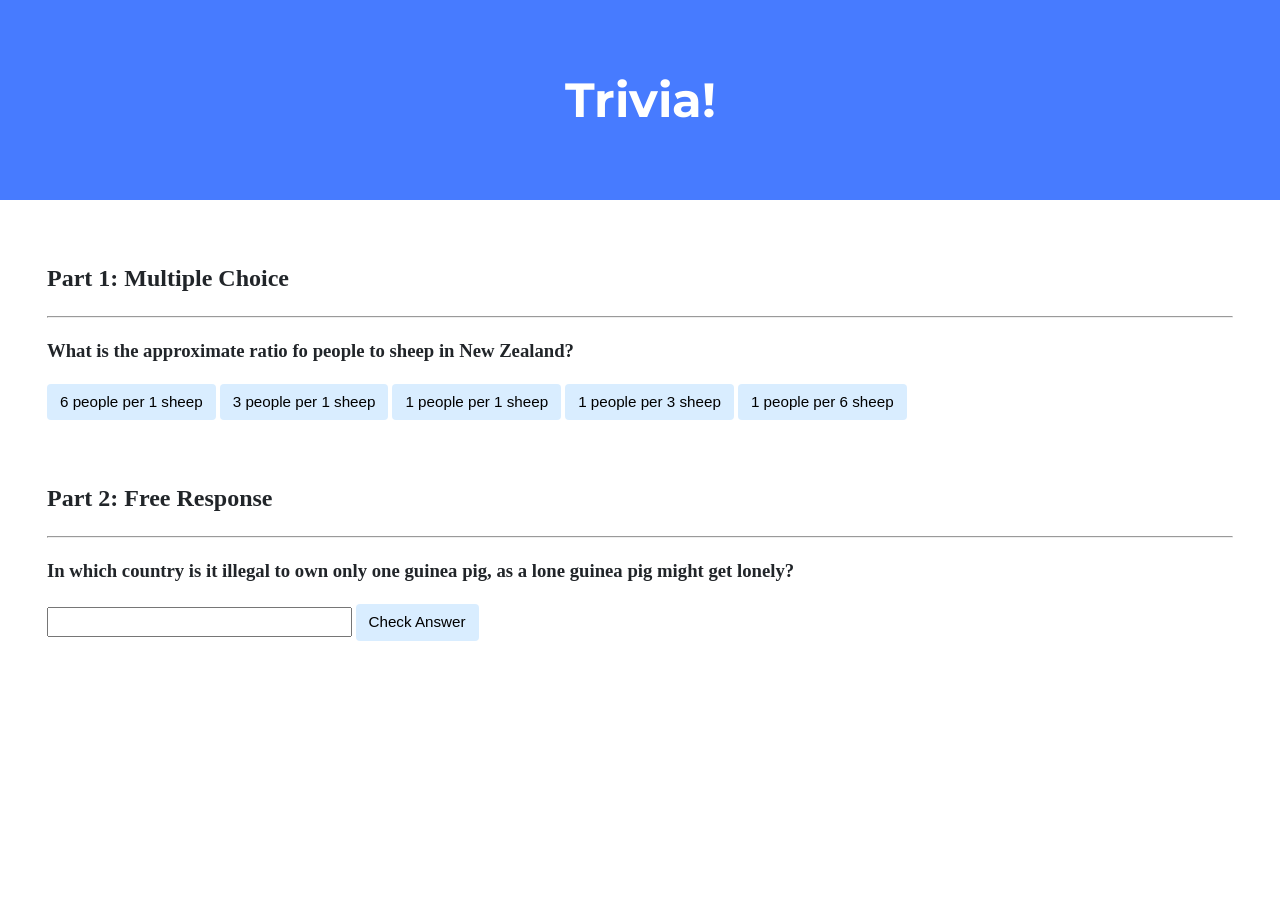
<file: lab8/index.html>
<!DOCTYPE html>

<html lang="en">
    <head>
        <link href="https://fonts.googleapis.com/css2?family=Montserrat:wght@500&display=swap" rel="stylesheet">
        <link href="styles.css" rel="stylesheet">
        <title>Trivia!</title>

        <script>
            
            // TODO: Add code to check answers to questions
            
            // Load document object model for part 1
            document.addEventListener("DOMContentLoaded", function() {
                
                // Incorrect answer
                let wrong = document.querySelectorAll(".P1Incorrect");
                [].forEach.call(wrong, function(item) {
                    item.addEventListener("click", function() {
                        
                        // Let the text field turn "red"
                        item.style.backgroundColor = "red";

                        // Prompting text "Incorrect" beneath the question
                        document.getElementById("P1Answer").innerHTML = "Incorrect";
                    });
                });
                
                
                // Method 2: For loop iteration
                /*let wrong = document.querySelectorAll(".P1Incorrect");
                    for (let i = 0; i < wrong.length; i++) {
                    wrong[i].addEventListener("click", function() {
                        
                        // Let the text field turn "red"
                        wrong[i].style.backgroundColor = "red";*/
                
                
                // Correct answer
                let right = document.querySelector(".P1Correct");
                right.addEventListener("click", function() {
                    
                    // Let the text field turn "green"
                    right.style.backgroundColor = "green";
                    
                    // Prompting text "Correct!" beneath the question
                    document.getElementById("P1Answer").innerHTML = "Correct!";
                });
            });
            
            
            
            // Load document object model for part 2
            document.addEventListener("DOMContentLoaded", function() {
                
                let check = document.getElementById("P2Check");
                let text = document.getElementById("P2ResponseText");
                
                check.addEventListener("click", function() {
                    
                    // Incorrect answer
                    if (text.value !== "Switzerland")
                    {
                        // Let the text field turn "red"
                        text.style.backgroundColor = "red";
                        
                        // Prompting text "Correct!" beneath the question
                        document.getElementById("P2Answer").innerHTML = "Incorrect";
                    }
                    
                    
                    // Incorrect answer
                    else
                    {
                        // Let the text field turn "green"
                        text.style.backgroundColor = "green";
                        
                        // Prompting text "Correct!" beneath the question
                        document.getElementById("P2Answer").innerHTML = "Correct!";
                    }
                });
            });
            
            
        </script>

    </head>
    <body>

        <div class="jumbotron">
            <h1>Trivia!</h1>
        </div>

        <div class="container">

            <div class="section">
                <h2>Part 1: Multiple Choice </h2>
                <hr>

                <!-- TODO: Add multiple choice question here -->
                <h3>What is the approximate ratio fo people to sheep in New Zealand?</h3>
                <button class="P1Incorrect">6 people per 1 sheep</button>
                <button class="P1Incorrect">3 people per 1 sheep</button>
                <button class="P1Incorrect">1 people per 1 sheep</button>
                <button class="P1Incorrect">1 people per 3 sheep</button>
                <button class="P1Correct">1 people per 6 sheep</button>
                <p id="P1Answer"></p>
            </div>

            <div class="section">
                <h2>Part 2: Free Response</h2>
                <hr>

                <!-- TODO: Add free response question here -->
                <h3>In which country is it illegal to own only one guinea pig, as a lone guinea pig might get lonely?</h3>
                <input id="P2ResponseText" type="text">
                <button id="P2Check">Check Answer</button>
                <p id="P2Answer"></p>

            </div>

        </div>
    </body>
</html>
</file>
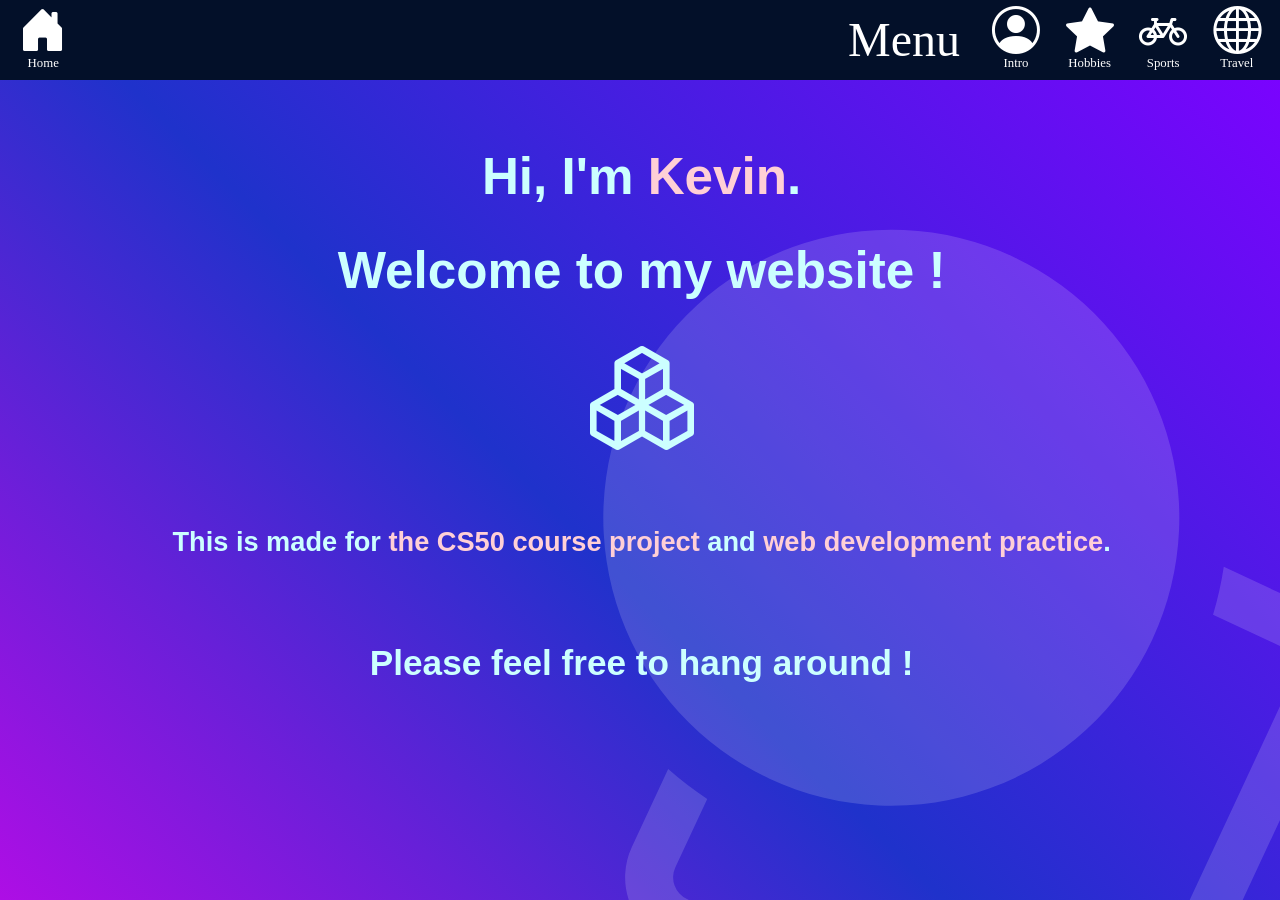
<file: pset8/homepage/index.html>
<!DOCTYPE html>

<html lang="en">
    <head>

        <meta name="viewport" content="width=device-width, initial-scale=1.0", shrink-to-fit=no>

        <link rel="stylesheet" href="https://cdn.jsdelivr.net/npm/bootstrap@4.5.3/dist/css/bootstrap.min.css" integrity="sha384-TX8t27EcRE3e/ihU7zmQxVncDAy5uIKz4rEkgIXeMed4M0jlfIDPvg6uqKI2xXr2" crossorigin="anonymous">
        <script src="https://code.jquery.com/jquery-3.5.1.slim.min.js" integrity="sha384-DfXdz2htPH0lsSSs5nCTpuj/zy4C+OGpamoFVy38MVBnE+IbbVYUew+OrCXaRkfj" crossorigin="anonymous"></script>
        <script src="https://cdn.jsdelivr.net/npm/bootstrap@4.5.3/dist/js/bootstrap.bundle.min.js" integrity="sha384-ho+j7jyWK8fNQe+A12Hb8AhRq26LrZ/JpcUGGOn+Y7RsweNrtN/tE3MoK7ZeZDyx" crossorigin="anonymous"></script>
        <link rel="stylesheet" href="https://cdn.jsdelivr.net/npm/bootstrap-icons@1.7.2/font/bootstrap-icons.css">

        <link href="css/menubar.css" rel="stylesheet">
        <link href="css/background.css" rel="stylesheet">
        <link href="styles.css" rel="stylesheet">
        
        <title>My Webpage - Home</title>

    </head>
    <body>

        <input type="checkbox" name="" id="menu_control">

        <div class="header">
        
            <a href="index.html" class="home">
                <div class="bi bi-house-door-fill"></div>
                <div class="text">Home</div>
            </a>
            
            <label for="menu_control" class="menu_btn">
                <div class="bi bi-menu-button-wide-fill"></div>
            </label>
            
            <nav class="menu">
                
                <a href="html/intro.html" class="intro">
                    <div class="bi bi-person-circle"></div>
                    <div class="text">Intro</div>
                </a>

                <a href="html/hobbies.html" class="hobbies">
                    <div class="bi bi-star-fill"></div>
                    <div class="text">Hobbies</div>
                </a>

                <a href="html/sports.html" class="sports">
                    <div class="bi bi-bicycle"></div>
                    <div class="text">Sports</div>
                </a>

                <a href="html/travel.html" class="travel">
                    <div class="bi bi-globe"></div>
                    <div class="text">Travel</div>
                </a>

                <label class="menu_bottom">
                    <div class="bi bi-mask"></div>
                    <div class="menu_text">Menu</div>
                </label>
                
            </nav>
        </div>
        
        
        <!-- Checkbox needs to be above the object which will be activated -->
        <input type="checkbox" id="background_control">  
        
        <div class="background">

            <div class="background_1"></div>

            <div class="background_2">

                <svg fill="#fff" width="60vw" height="85vh" class="bi bi-circle-square"
                viewBox="-5 0 16 16" preserveAspectRatio="xMinYMin slice">
                    <path d="M0 6a6 6 0 1 1 12 0A6 6 0 0 1 0 6z"/>
                    <path d="M12.93 5h1.57a.5.5 0 0 1 .5.5v9a.5.5 0 0 1-.5.5h-9a.5.5
                            0 0 1-.5-.5v-1.57a6.953 6.953 0 0 1-1-.22v1.79A1.5 1.5 0
                            0 0 5.5 16h9a1.5 1.5 0 0 0 1.5-1.5v-9A1.5 1.5 0 0 0 14.5
                            4h-1.79c.097.324.17.658.22 1z"/>
                </svg>

            </div>
        </div>
        
        
        <div class="content">

            <p class="greet_1">
                Hi, I'm <span>Kevin</span>.
            </p>

            <p class="greet_2">
                Welcome to my website !
            </p>

            <label for="background_control" class="icon">
                <div class="bi bi-boxes"></div>
            </label>

            <p class="greet_3">
                This is made for
                <a href="https://cs50.harvard.edu/college/2021/fall/" class="cs50" target="_blank">the CS50 course project</a>
                and <span>web development practice</span>.
            </p>

            <p class="greet_4">
                Please feel free to hang around !
            </p>

        </div>

    </body>
</html>
</file>
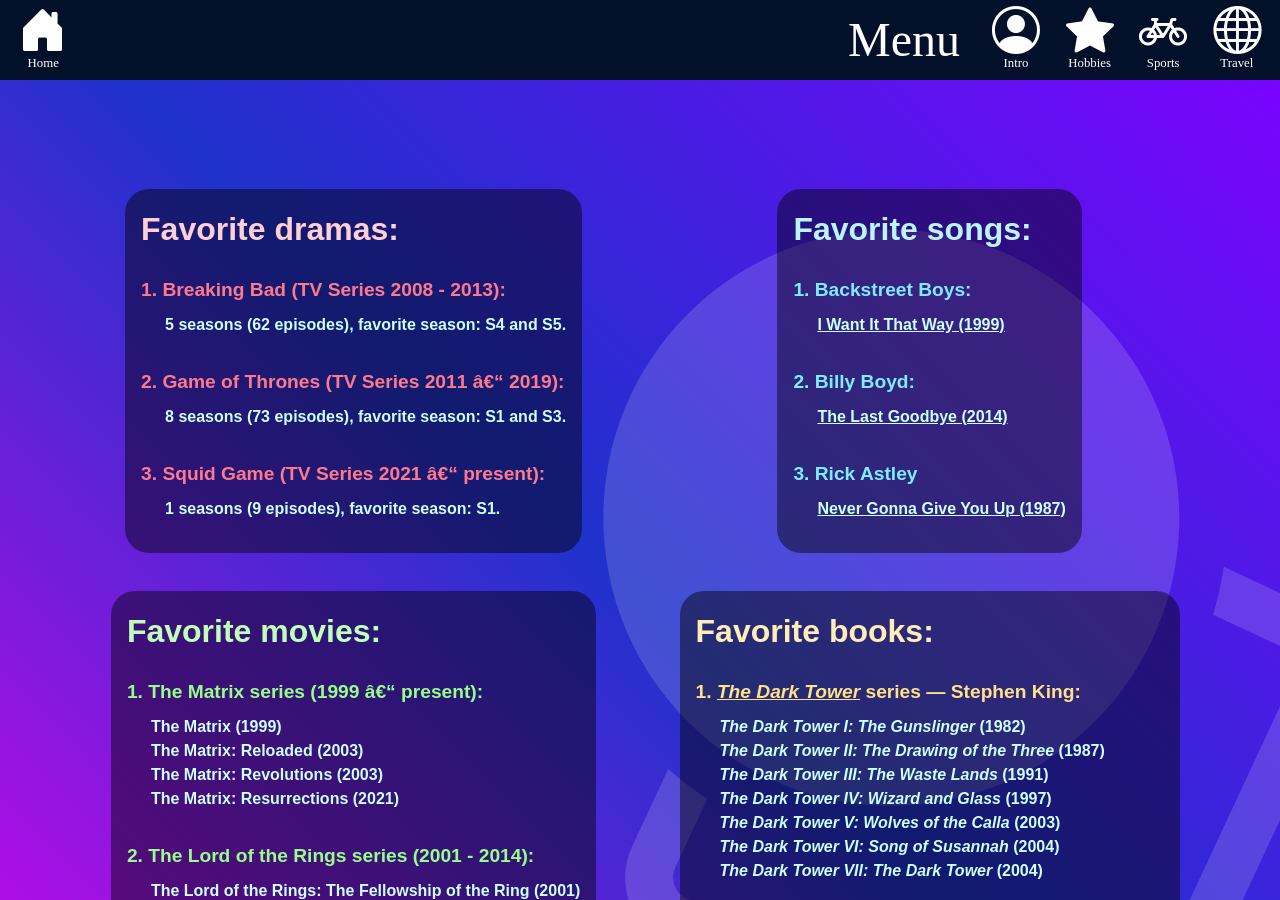
<file: pset8/homepage/html/hobbies.html>
<!DOCTYPE html>

<html lang="en">
    <head>

        <meta name="viewport" content="width=device-width, initial-scale=1.0", shrink-to-fit=no>

        <link rel="stylesheet" href="https://cdn.jsdelivr.net/npm/bootstrap@4.5.3/dist/css/bootstrap.min.css" integrity="sha384-TX8t27EcRE3e/ihU7zmQxVncDAy5uIKz4rEkgIXeMed4M0jlfIDPvg6uqKI2xXr2" crossorigin="anonymous">
        <script src="https://code.jquery.com/jquery-3.5.1.slim.min.js" integrity="sha384-DfXdz2htPH0lsSSs5nCTpuj/zy4C+OGpamoFVy38MVBnE+IbbVYUew+OrCXaRkfj" crossorigin="anonymous"></script>
        <script src="https://cdn.jsdelivr.net/npm/bootstrap@4.5.3/dist/js/bootstrap.bundle.min.js" integrity="sha384-ho+j7jyWK8fNQe+A12Hb8AhRq26LrZ/JpcUGGOn+Y7RsweNrtN/tE3MoK7ZeZDyx" crossorigin="anonymous"></script>
        <link rel="stylesheet" href="https://cdn.jsdelivr.net/npm/bootstrap-icons@1.7.2/font/bootstrap-icons.css">

        <link href="../css/menubar.css" rel="stylesheet">
        <link href="../css/background.css" rel="stylesheet">
        <link href="../css/hobbies.css" rel="stylesheet">

        <title>My Webpage - Hobbies</title>

    </head>
    <body>

        <input type="checkbox" name="" id="menu_control">

        <div class="header">
        
            <a href="../index.html" class="home">
                <div class="bi bi-house-door-fill"></div>
                <div class="text">Home</div>
            </a>

            <label for="menu_control" class="menu_btn">
                <div class="bi bi-menu-button-wide-fill"></div>
            </label>

            <nav class="menu">

                <a href="intro.html" class="intro">
                    <div class="bi bi-person-circle"></div>
                    <div class="text">Intro</div>
                </a>

                <a href="hobbies.html" class="hobbies">
                    <div class="bi bi-star-fill"></div>
                    <div class="text">Hobbies</div>
                </a>

                <a href="sports.html" class="sports">
                    <div class="bi bi-bicycle"></div>
                    <div class="text">Sports</div>
                </a>

                <a href="travel.html" class="travel">
                    <div class="bi bi-globe"></div>
                    <div class="text">Travel</div>
                </a>

                <label class="menu_bottom">
                    <div class="bi bi-mask"></div>
                    <div class="menu_text">Menu</div>
                </label>

            </nav>
        </div>


        <div class="background">

            <div class="background_1"></div>

            <div class="background_2">

                <svg fill="#fff" width="60vw" height="85vh" class="bi bi-circle-square"
                viewBox="-5 0 16 16" preserveAspectRatio="xMinYMin slice">
                    <path d="M0 6a6 6 0 1 1 12 0A6 6 0 0 1 0 6z"/>
                    <path d="M12.93 5h1.57a.5.5 0 0 1 .5.5v9a.5.5 0 0 1-.5.5h-9a.5.5
                            0 0 1-.5-.5v-1.57a6.953 6.953 0 0 1-1-.22v1.79A1.5 1.5 0
                            0 0 5.5 16h9a1.5 1.5 0 0 0 1.5-1.5v-9A1.5 1.5 0 0 0 14.5
                            4h-1.79c.097.324.17.658.22 1z"/>
                </svg>

            </div>
        </div>
        
        
        <div class="content">
            <div class="container">
                <div class="row row-cols-1 row-cols-md-2">
                    
                    <div id="drama" class="category col">
                        <div id="drama-content" class="category-content">
                            
                            <label id="drama-content-title">
                                Favorite dramas:
                            </label>
                            
                            <div id="drama-item-1" class="drama-item">
                                
                                <!-- Button trigger modal -->
                                <label class="drama-name" data-toggle="modal" data-target="#drama-text-1-1">
                                    1. Breaking Bad (TV Series 2008 - 2013):
                                </label>
                                <p class="drama-text">5 seasons (62 episodes), favorite season: S4 and S5.</p>
                            </div>
                            
                            <div id="drama-item-2" class="drama-item">
                                <!-- Button trigger modal -->
                                <label class="drama-name" data-toggle="modal" data-target="#drama-text-2">
                                    2. Game of Thrones (TV Series 2011 – 2019):
                                </label>
                                <p class="drama-text">8 seasons (73 episodes), favorite season: S1 and S3.</p>
                            </div>
                            
                            <div id="drama-item-3" class="drama-item">
                                <!-- Button trigger modal -->
                                <label class="drama-name" data-toggle="modal" data-target="#drama-text-3">
                                    3. Squid Game (TV Series 2021 – present):
                                </label>
                                <p class="drama-text">1 seasons (9 episodes), favorite season: S1.</p>
                            </div>
                            
                        </div>
                    </div>
                    
                    
                    <div id="song" class="category col">
                        <div id="song-content" class="category-content">
                            
                            <label id="song-content-title">
                                Favorite songs:
                            </label>
                            
                            <div id="song-item-1" class="song-item">
                                
                                <label class="song-name">
                                    1. Backstreet Boys:
                                </label>
                                <p class="song-text">
                                    <a href="https://www.youtube.com/watch?v=4fndeDfaWCg" target="_blank">
                                    I Want It That Way (1999)</a>
                                </p>
                                
                            </div>
                            
                            <div id="song-item-2" class="song-item">
                                
                                <label class="song-name" data-toggle="modal" data-target="#song-text-2">
                                    2. Billy Boyd:
                                </label>
                                <p class="song-text">
                                    <a href="https://www.youtube.com/watch?v=q8ir8rVl2Z4" target="_blank">
                                    The Last Goodbye (2014)</a>
                                </p>
                                
                            </div>
                            
                            <div id="song-item-3" class="song-item">
                                
                                <label class="song-name" data-toggle="modal" data-target="#song-text-3">
                                    3. Rick Astley
                                </label>
                                <p class="song-text">
                                    <a href="https://www.youtube.com/watch?v=dQw4w9WgXcQ" target="_blank">
                                    Never Gonna Give You Up (1987)</a>
                                </p>
                                
                            </div>
                            
                        </div>
                    </div>
                    
                    
                    <div id="movie" class="category col">
                        <div id="movie-content" class="category-content">
                            
                            <label id="movie-content-title">
                                Favorite movies:
                            </label>
                            
                            <div id="movie-item-1" class="movie-item">
                                
                                <!-- Button trigger modal -->
                                <label class="movie-name" data-toggle="modal" data-target="#movie-text-1">
                                    1. The Matrix series (1999 – present):
                                </label>
                                <p class="movie-text">
                                    The Matrix (1999)<br>
                                    The Matrix: Reloaded (2003)<br>
                                    The Matrix: Revolutions (2003)<br>
                                    The Matrix: Resurrections (2021)<br>
                                </p>
                            </div>
                            
                            <div id="movie-item-2" class="movie-item">
                                
                                <!-- Button trigger modal -->
                                <label class="movie-name" data-toggle="modal" data-target="#movie-text-2">
                                    2. The Lord of the Rings series (2001 - 2014):
                                </label>
                                <p class="movie-text">
                                    The Lord of the Rings: The Fellowship of the Ring (2001)<br>
                                    The Lord of the Rings: The Two Towers (2002)<br>
                                    The Lord of the Rings: The Return of the King (2003)<br>
                                    <br>
                                    &lt; Prequel &gt;<br>
                                    The Hobbit: An Unexpected Journey (2012)<br>
                                    The Hobbit: The Desolation of Smaug (2014)<br>
                                    The Hobbit: The Battle of the Five Armies (2014)<br>
                                </p>
                            </div>
                            
                            <div id="movie-item-3" class="movie-item">
                                
                                <!-- Button trigger modal -->
                                <label class="movie-name" data-toggle="modal" data-target="#movie-text-3">
                                    3. The Dark Knight Trilogy (2001 - 2012):
                                </label>
                                <p class="movie-text">
                                    Batman Begins (2001)<br>
                                    The Dark Knight (2008)<br>
                                    The Dark Knight Rises (2012)<br>
                                </p>
                            </div>
                            
                        </div>
                    </div>
                    
                    
                    <div id="book" class="category col">
                        <div id="book-content" class="category-content">
                            
                            <label id="book-content-title">
                                Favorite books:
                            </label>
                            
                            <div id="book-item-1" class="book-item">
                                
                                <label class="book-name">
                                    1. <span>The Dark Tower</span> series &mdash; Stephen King:
                                </label>
                                <p class="book-text">
                                    <span>The Dark Tower I: The Gunslinger</span> (1982)<br>
                                    <span>The Dark Tower II: The Drawing of the Three</span> (1987)<br>
                                    <span>The Dark Tower III: The Waste Lands</span> (1991)<br>
                                    <span>The Dark Tower IV: Wizard and Glass</span> (1997)<br>
                                    <span>The Dark Tower V: Wolves of the Calla</span> (2003)<br>
                                    <span>The Dark Tower VI: Song of Susannah</span> (2004)<br>
                                    <span>The Dark Tower VII: The Dark Tower</span> (2004)<br>
                                    <br>
                                    &lt; Extra Chapter &gt;<br>
                                    <span>The Dark Tower: The Wind Through the Keyhole</span> (2012)
                                </p>
                                
                            </div>
                            
                            <div id="book-item-2" class="book-item">
                                
                                <label class="book-name">
                                    2. <span>The Lord of the Rings</span> series &mdash; J. R. R. Tolkien:
                                </label>
                                <p class="book-text">
                                    <span>The Fellowship of the Ring</span> (1954)<br>
                                    <span>The Two Towers</span> (1954)<br>
                                    <span>The Return of the King</span> (1955)<br>
                                    <br>
                                    &lt; Prequel &gt;<br>
                                    <span>The Hobbit</span> (1937)<br>
                                </p>
                                
                            </div>
                            
                            <div id="book-item-3" class="book-item">
                                
                                <label class="book-name">
                                    3. <span>The knight in rusty armor</span> (1989) &mdash; Robert Fisher
                                </label>
                                
                            </div>
                            
                        </div>
                    </div>
                    
                </div>
            </div>
        </div>
        
        
        <!-- Modal for drama -->
        <div class="modal fade" id="drama-text-1-1" tabindex="-1" aria-labelledby="drama-text-1-1-title" aria-hidden="true">
            <div class="modal-dialog">
                <div class="modal-content">
        
                    <div class="modal-header">
                        
                        <p class="modal-title" id="drama-text-1-1-title">Mr. White</p>
                        
                    </div>
                    
                    <div class="modal-body">“Now, say my name.”</div>
                    
                    <div class="modal-footer">
                        <button type="button" class="btn btn-primary" data-toggle="modal" data-target="#drama-text-1-2" data-dismiss="modal">Heisenberg</button>
                    </div>
                    
                </div>
            </div>
        </div>
        
        <div class="modal fade" id="drama-text-1-2" tabindex="-1" aria-labelledby="drama-text-1-2-title" aria-hidden="true">
            <div class="modal-dialog">
                <div class="modal-content">
        
                    <div class="modal-header">
                        
                        <p class="modal-title" id="drama-text-1-2-title">Mr. White</p>
                        
                    </div>
                    
                    <div class="modal-body">“You're goddamn right.”</div>
                    
                    <div class="modal-footer">
                        <button type="button" class="btn btn-secondary" data-dismiss="modal">close</button>
                    </div>
                    
                </div>
            </div>
        </div>
        
        
        <div class="modal fade" id="drama-text-2" tabindex="-1" aria-labelledby="drama-text-2-title" aria-hidden="true">
            <div class="modal-dialog">
                <div class="modal-content">
        
                    <div class="modal-header">
                        
                        <p class="modal-title" id="drama-text-2-title">Littlefinger</p>
                        
                    </div>
                    
                    <div class="modal-body">
                        “Chaos isn't a pit.<br>
                        Chaos is a ladder.”
                    </div>
                    
                    <div class="modal-footer">
                        <button type="button" class="btn btn-secondary" data-dismiss="modal">close</button>
                    </div>
                    
                </div>
            </div>
        </div>
        
        <div class="modal fade" id="drama-text-3" tabindex="-1" aria-labelledby="drama-text-3-title" aria-hidden="true">
            <div class="modal-dialog">
                <div class="modal-content">
        
                    <div class="modal-header">
                        
                        <p class="modal-title" id="drama-text-3-title">Squid Game</p>
                        
                    </div>
                    
                    <div class="modal-body">
                        “One, two, three,<br>
                        wooden people!”
                    </div>
                    
                    <div class="modal-footer">
                        <button type="button" class="btn btn-secondary" data-dismiss="modal">close</button>
                    </div>
                    
                </div>
            </div>
        </div>
        
        <!-- Modal for movie -->
        <div class="modal fade" id="movie-text-1" tabindex="-1" aria-labelledby="movie-text-1-title" aria-hidden="true">
            <div class="modal-dialog">
                <div class="modal-content">
        
                    <div class="modal-header">
                        
                        <p class="modal-title" id="movie-text-1-title">Neo</p>
                        
                    </div>
                    
                    <div class="modal-body">“Because I choose to.”</div>
                    
                    <div class="modal-footer">
                        <button type="button" class="btn btn-secondary" data-dismiss="modal">close</button>
                    </div>
                    
                </div>
            </div>
        </div>
        
        <div class="modal fade" id="movie-text-2" tabindex="-1" aria-labelledby="movie-text-2-title" aria-hidden="true">
            <div class="modal-dialog">
                <div class="modal-content">
        
                    <div class="modal-header">
                        
                        <p class="modal-title" id="movie-text-2-title">Aragorn</p>
                        
                    </div>
                    
                    <div class="modal-body">
                        “My friends,<br>
                        you bow to no one.”
                    </div>
                    
                    <div class="modal-footer">
                        <button type="button" class="btn btn-secondary" data-dismiss="modal">close</button>
                    </div>
                    
                </div>
            </div>
        </div>
        
        <div class="modal fade" id="movie-text-3" tabindex="-1" aria-labelledby="movie-text-3-title" aria-hidden="true">
            <div class="modal-dialog">
                <div class="modal-content">
        
                    <div class="modal-header">
                        
                        <p class="modal-title" id="movie-text-3-title">The Joker</p>
                        
                    </div>
                    
                    <div class="modal-body">“Why So Serious?”</div>
                    
                    <div class="modal-footer">
                        <button type="button" class="btn btn-secondary" data-dismiss="modal">close</button>
                    </div>
                    
                </div>
            </div>
        </div>
        
    </body>
</html>
</file>
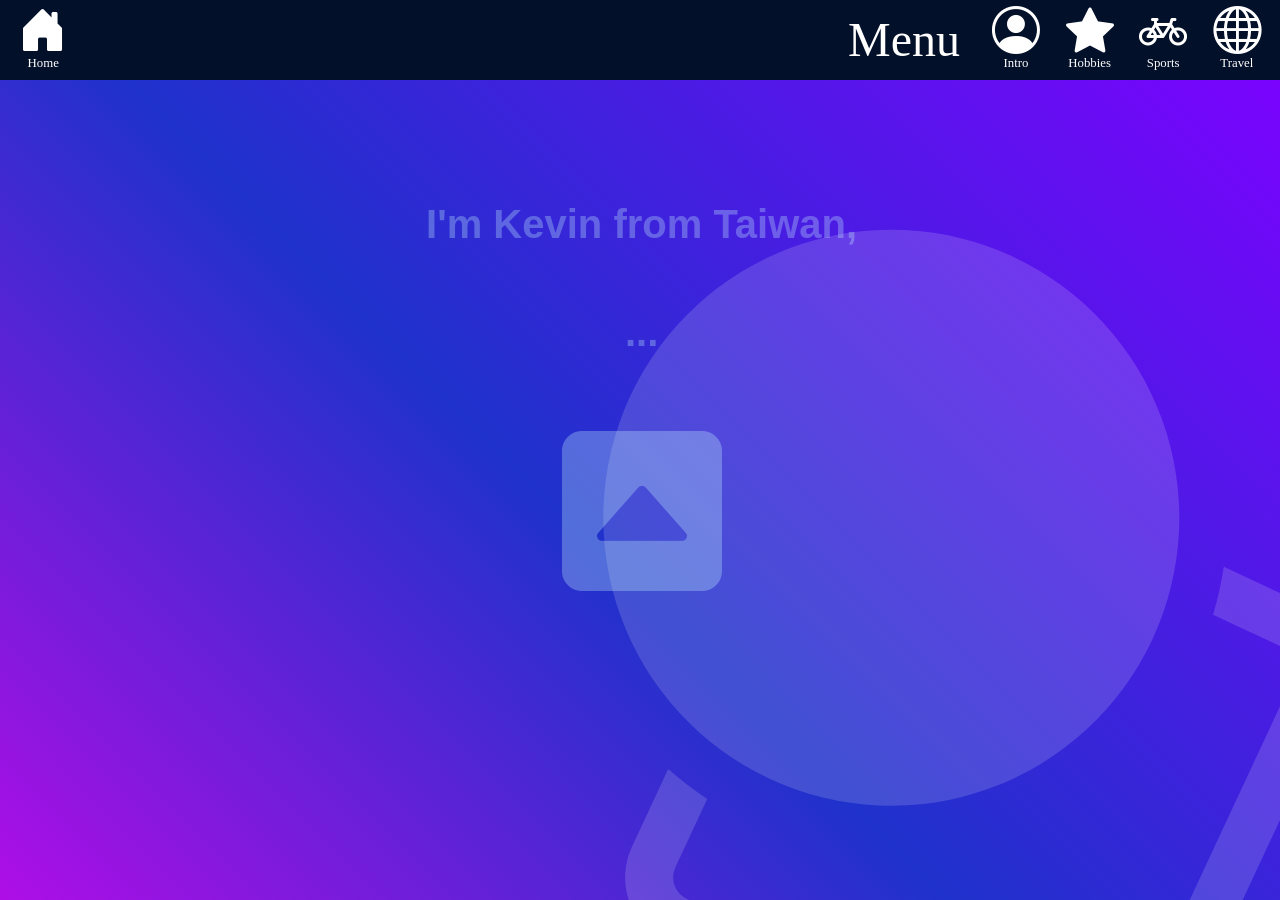
<file: pset8/homepage/html/intro.html>
<!DOCTYPE html>

<html lang="en">
    <head>
        
        <meta name="viewport" content="width=device-width, initial-scale=1.0", shrink-to-fit=no>

        <link rel="stylesheet" href="https://cdn.jsdelivr.net/npm/bootstrap@4.5.3/dist/css/bootstrap.min.css" integrity="sha384-TX8t27EcRE3e/ihU7zmQxVncDAy5uIKz4rEkgIXeMed4M0jlfIDPvg6uqKI2xXr2" crossorigin="anonymous">
        <script src="https://code.jquery.com/jquery-3.5.1.slim.min.js" integrity="sha384-DfXdz2htPH0lsSSs5nCTpuj/zy4C+OGpamoFVy38MVBnE+IbbVYUew+OrCXaRkfj" crossorigin="anonymous"></script>
        <script src="https://cdn.jsdelivr.net/npm/bootstrap@4.5.3/dist/js/bootstrap.bundle.min.js" integrity="sha384-ho+j7jyWK8fNQe+A12Hb8AhRq26LrZ/JpcUGGOn+Y7RsweNrtN/tE3MoK7ZeZDyx" crossorigin="anonymous"></script>
        <link rel="stylesheet" href="https://cdn.jsdelivr.net/npm/bootstrap-icons@1.7.2/font/bootstrap-icons.css">

        <link href="../css/menubar.css" rel="stylesheet">
        <link href="../css/background.css" rel="stylesheet">
        <link href="../css/intro.css" rel="stylesheet">
        <script src="../js/intro.js"></script>
        
        <title>My Webpage - Intro</title>
        
    </head>
    <body>

        <input type="checkbox" name="" id="menu_control">

        <div class="header">
        
            <a href="../index.html" class="home">
                <div class="bi bi-house-door-fill"></div>
                <div class="text">Home</div>
            </a>

            <label for="menu_control" class="menu_btn">
                <div class="bi bi-menu-button-wide-fill"></div>
            </label>

            <nav class="menu">

                <a href="intro.html" class="intro">
                    <div class="bi bi-person-circle"></div>
                    <div class="text">Intro</div>
                </a>

                <a href="hobbies.html" class="hobbies">
                    <div class="bi bi-star-fill"></div>
                    <div class="text">Hobbies</div>
                </a>

                <a href="sports.html" class="sports">
                    <div class="bi bi-bicycle"></div>
                    <div class="text">Sports</div>
                </a>

                <a href="travel.html" class="travel">
                    <div class="bi bi-globe"></div>
                    <div class="text">Travel</div>
                </a>

                <label class="menu_bottom">
                    <div class="bi bi-mask"></div>
                    <div class="menu_text">Menu</div>
                </label>

            </nav>
        </div>


        <div class="background">

            <div class="background_1"></div>

            <div class="background_2">

                <svg fill="#fff" width="60vw" height="85vh" class="bi bi-circle-square"
                viewBox="-5 0 16 16" preserveAspectRatio="xMinYMin slice">
                    <path d="M0 6a6 6 0 1 1 12 0A6 6 0 0 1 0 6z"/>
                    <path d="M12.93 5h1.57a.5.5 0 0 1 .5.5v9a.5.5 0 0 1-.5.5h-9a.5.5
                            0 0 1-.5-.5v-1.57a6.953 6.953 0 0 1-1-.22v1.79A1.5 1.5 0
                            0 0 5.5 16h9a1.5 1.5 0 0 0 1.5-1.5v-9A1.5 1.5 0 0 0 14.5
                            4h-1.79c.097.324.17.658.22 1z"/>
                </svg>

            </div>
        </div>


        <div class="content">

            <div class="intro_text_1">
                I'm Kevin from Taiwan,<br>
                ...
            </div>
            
            <button class="btn" type="button"
            data-toggle="collapse" data-target=".intro_text_2">
                <div class="open bi bi-caret-down-square-fill"></div>
                <div class="pack bi bi-caret-up-square-fill"></div>
            </button>
            
            <div class="intro_text_2 collapse">
                
                <p>
                    willing to change my career path and achieve personal goals,
                </p>

                <p>
                    I've started to learn computer science and programming in a self-taught approach.
                </p>

                <p>
                    It really feels great to join such an inspiring course like CS50 !
                </p>
                
            </div>

        </div>
        
    </body>
</html>
</file>
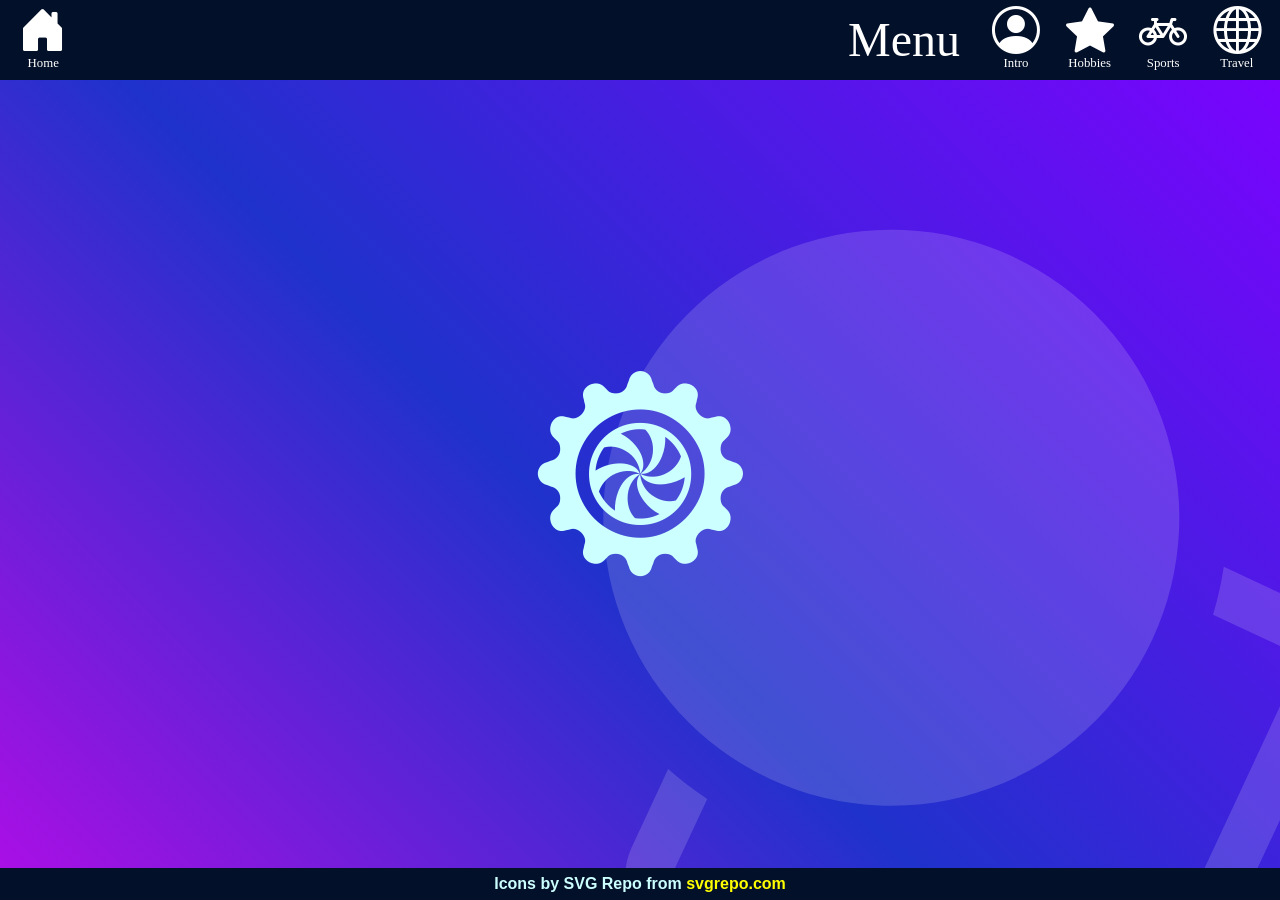
<file: pset8/homepage/html/sports.html>
<!DOCTYPE html>

<html lang="en">
    <head>

        <meta name="viewport" content="width=device-width, initial-scale=1.0", shrink-to-fit=no>

        <link rel="stylesheet" href="https://cdn.jsdelivr.net/npm/bootstrap@4.5.3/dist/css/bootstrap.min.css" integrity="sha384-TX8t27EcRE3e/ihU7zmQxVncDAy5uIKz4rEkgIXeMed4M0jlfIDPvg6uqKI2xXr2" crossorigin="anonymous">
        <script src="https://code.jquery.com/jquery-3.5.1.slim.min.js" integrity="sha384-DfXdz2htPH0lsSSs5nCTpuj/zy4C+OGpamoFVy38MVBnE+IbbVYUew+OrCXaRkfj" crossorigin="anonymous"></script>
        <script src="https://cdn.jsdelivr.net/npm/bootstrap@4.5.3/dist/js/bootstrap.bundle.min.js" integrity="sha384-ho+j7jyWK8fNQe+A12Hb8AhRq26LrZ/JpcUGGOn+Y7RsweNrtN/tE3MoK7ZeZDyx" crossorigin="anonymous"></script>
        <link rel="stylesheet" href="https://cdn.jsdelivr.net/npm/bootstrap-icons@1.7.2/font/bootstrap-icons.css">

        <link href="../css/menubar.css" rel="stylesheet">
        <link href="../css/background.css" rel="stylesheet">
        <link href="../css/sports.css" rel="stylesheet">

        <title>My Webpage - Sports</title>

    </head>
    <body>

        <input type="checkbox" name="" id="menu_control">

        <div class="header">
        
            <a href="../index.html" class="home">
                <div class="bi bi-house-door-fill"></div>
                <div class="text">Home</div>
            </a>

            <label for="menu_control" class="menu_btn">
                <div class="bi bi-menu-button-wide-fill"></div>
            </label>

            <nav class="menu">

                <a href="intro.html" class="intro">
                    <div class="bi bi-person-circle"></div>
                    <div class="text">Intro</div>
                </a>

                <a href="hobbies.html" class="hobbies">
                    <div class="bi bi-star-fill"></div>
                    <div class="text">Hobbies</div>
                </a>

                <a href="sports.html" class="sports">
                    <div class="bi bi-bicycle"></div>
                    <div class="text">Sports</div>
                </a>

                <a href="travel.html" class="travel">
                    <div class="bi bi-globe"></div>
                    <div class="text">Travel</div>
                </a>

                <label class="menu_bottom">
                    <div class="bi bi-mask"></div>
                    <div class="menu_text">Menu</div>
                </label>

            </nav>
        </div>


        <div class="background">

            <div class="background_1"></div>

            <div class="background_2">

                <svg fill="#fff" width="60vw" height="85vh" class="bi bi-circle-square"
                viewBox="-5 0 16 16" preserveAspectRatio="xMinYMin slice">
                    <path d="M0 6a6 6 0 1 1 12 0A6 6 0 0 1 0 6z"/>
                    <path d="M12.93 5h1.57a.5.5 0 0 1 .5.5v9a.5.5 0 0 1-.5.5h-9a.5.5
                            0 0 1-.5-.5v-1.57a6.953 6.953 0 0 1-1-.22v1.79A1.5 1.5 0
                            0 0 5.5 16h9a1.5 1.5 0 0 0 1.5-1.5v-9A1.5 1.5 0 0 0 14.5
                            4h-1.79c.097.324.17.658.22 1z"/>
                </svg>

            </div>
        </div>
        
        
        <input type="checkbox" id="area_control">
        
        <div class="content">
            
            <label for="area_control" class="icon"></label>
            <div id="outer-icon" class="bi bi-gear-wide"></div>
            <div id="inner-icon" class="bi bi-hypnotize"></div>
            
            <div id="select-area-1" class="select-area"></div>
            <div id="select-area-2" class="select-area"></div>
            <div id="select-area-3" class="select-area"></div>
            <div id="select-area-4" class="select-area"></div>
            <div id="select-area-5" class="select-area"></div>
            <div id="select-area-6" class="select-area"></div>
            <div id="select-area-7" class="select-area"></div>
            <div id="select-area-8" class="select-area"></div>
            
            <div id="circle"></div>
            
            <div id="sport">
                <div id="sport-item-1" class="sport-item">Street Dance
                    <svg width="7vw" height="7vw">
                        <image xlink:href="https://www.svgrepo.com/show/11837/dancer.svg"
                        width="7vw" height="7vw"/>
                    </svg>
                </div>
                
                <div id="sport-item-2" class="sport-item">Soccer
                    <svg width="6vw" height="6vw">
                        <image xlink:href="https://www.svgrepo.com/show/154172/soccer.svg"
                        width="6vw" height="6vw"/>
                    </svg>
                </div>
                
                <div id="sport-item-3" class="sport-item">Table Tennis
                    <svg width="6vw" height="6vw">
                        <image xlink:href="https://www.svgrepo.com/show/68469/table-tennis-racket-and-ball.svg"
                        width="6vw" height="6vw"/>
                    </svg>
                </div>
                
                <div id="sport-item-4" class="sport-item">Fitness Workout
                    <svg width="7vw" height="7vw">
                        <image xlink:href="https://www.svgrepo.com/show/84161/exercise.svg"
                        width="7vw" height="7vw"/>
                    </svg>
                </div>
                
                <div id="sport-item-5" class="sport-item">Basketball
                    <svg width="6vw" height="6vw">
                        <image xlink:href="https://www.svgrepo.com/show/32172/basketball.svg"
                        width="6vw" height="6vw"/>
                    </svg>
                </div>
                
                <div id="sport-item-6" class="sport-item">Bridge
                    <svg width="6vw" height="6vw">
                        <image xlink:href="https://www.svgrepo.com/show/177342/poker-cards.svg"
                        width="6vw" height="6vw"/>
                    </svg>
                </div>
                
                <div id="sport-item-7" class="sport-item">Darts
                    <svg width="6vw" height="6vw">
                        <image xlink:href="https://www.svgrepo.com/show/145777/dart.svg"
                        width="6vw" height="6vw"/>
                    </svg>
                </div>
                
                <div id="sport-item-8" class="sport-item">Chess
                    <svg width="6vw" height="6vw">
                        <image xlink:href="https://www.svgrepo.com/show/125004/chess-horse.svg"
                        width="6vw" height="6vw"/>
                    </svg>
                </div>
                
            </div>
            
        </div>
        
        
        <div class="footer">
            Icons by SVG Repo from&nbsp
            <a href="https://www.svgrepo.com/" target="_blank">svgrepo.com</a>
        </div>
        
        
    </body>
</html>
</file>
<file: lab8/styles.css>
body {
    background-color: #fff;
    color: #212529;
    font-size: 1rem;
    font-weight: 400;
    line-height: 1.5;
    margin: 0;
    text-align: left;
}

.container {
    margin-left: auto;
    margin-right: auto;
    padding-left: 15px;
    padding-right: 15px;
}

.jumbotron {
    background-color: #477bff;
    color: #fff;
    margin-bottom: 2rem;
    padding: 2rem 1rem;
    text-align: center;
}

.section {
    padding: 0.5rem 2rem 1rem 2rem;
}

.section:hover {
    background-color: #f5f5f5;
    transition: color 2s ease-in-out, background-color 0.15s ease-in-out;
}

h1 {
    font-family: 'Montserrat', sans-serif;
    font-size: 48px;
}

button, input[type="submit"] {
    background-color: #d9edff;
    border: 1px solid transparent;
    border-radius: 0.25rem;
    font-size: 0.95rem;
    font-weight: 400;
    line-height: 1.5;
    padding: 0.375rem 0.75rem;
    text-align: center;
    transition: color 0.15s ease-in-out, background-color 0.15s ease-in-out, border-color 0.15s ease-in-out, box-shadow 0.15s ease-in-out;
    vertical-align: middle;
}


input[type="text"] {
    line-height: 1.8;
    width: 25%;
}

input[type="text"]:hover {
    background-color: #f5f5f5;
    transition: color 2s ease-in-out, background-color 0.15s ease-in-out;
}
</file>
<file: pset8/homepage/css/menubar.css>
html{
    margin: 0;
    padding: 0;
    list-style: none;
    overflow: hidden;
}

    #menu_control{
        position: absolute;
        display: none;
    }

    #menu_control:checked ~ .header .menu{
        left: 0;
        transition: .5s;
    }

    #menu_control:checked ~ .header .menu_btn{
        color: yellow;
        transition: .5s;
    }

    .header{
        height: 5rem;
        background-color: #031029;
        position: relative;
        display: flex;
        align-items: center;
        z-index: 10;
    }
    
        .home{
            color: #fff;
            position: absolute;
            left: 1.2rem;

            /* Vertical center method 2:
            position: absolute;
            top: 0;
            bottom: 0;
            margin: auto;*/
        }

        .home:hover{
            color: yellow;
            transition: .5s;
            text-decoration: none;
        }
        
            .home .bi{
                font-size: 3rem;
                display: flex;
                justify-content: center;
                align-items: center;
            }

            .home .text{
                height: 1.2rem;
                font-size: 0.8rem;
                font-family: Impact;
                display: flex;
                justify-content: center;
                align-items: center;
                
                /* Adjust box size for height alignment:
                height: 1.2rem;*/
            }

        .menu_btn{
            height: 3rem;
            color: #fff;
            position: absolute;
            top: 0;
            bottom: 0;
            margin: auto;
            right: 1.2rem;
        }

            .menu_btn .bi{
                font-size: 3rem;
                display: flex;
                justify-content: center;
                align-items: center;
            }

        .menu{
            position: absolute;
            top: 5rem;
            width: 40%;
            height: calc(100vh - 5rem);
            background-color: #031029;
            left: -100%;
            overflow-x: auto;
            overflow-y: scroll;
            
            /* Scroll bar spacing and styling*/
            -webkit-mask-image: linear-gradient(to top, transparent 100vh,
                                black calc(20000px - 100vh)),
                                linear-gradient(to left, transparent 0.2rem, black 0.2rem);
            -webkit-mask-size: 100% 20000px;
            -webkit-mask-position: left bottom;
            transition: all .5s, mask-position .3s, -webkit-mask-position .3s;
        }
        
            .menu:hover {
              -webkit-mask-position: left top;
            }

            .menu::-webkit-scrollbar {
                width: 0.2rem;
                height: 0.2rem;
            }

            .menu::-webkit-scrollbar-track {
                background: #303030;
            }

            .menu::-webkit-scrollbar-thumb {
                background-color: #707070;
                border-radius: 3.2rem;
            }

            .menu::-webkit-scrollbar-thumb:hover {
                background-color: #bcbcbc;
            }


            .menu a{
                display: flex;
                flex-direction: row;
                color: #fff;
                padding: 0.8rem 0 0.8rem 1.2rem;
                border-bottom: 2px solid #037fff;
            }

            .menu .intro{
                border-top: 2px solid #037fff;
            }

            .menu a:hover{
                color: yellow;
                transition: .5s;
                text-decoration: none;
            }
            
                .menu a .bi{
                    font-size: 3rem;
                    display: flex;
                    justify-content: center;
                    align-items: center;
                }

                .menu .text{
                    padding-left: 0.6rem;
                    font-size: 1rem;
                    flex-grow: 1;
                    font-family: Impact;
                    display: flex;
                    justify-content: center;
                    align-items: center;

                    /* Adjust box size for height alignment:
                    height: 1.2rem;*/
                }

                .menu .menu_bottom{
                    color: #fff;
                    font-size: 3rem;
                    display: flex;
                    flex-direction: column;
                    align-items: center;
                    padding-top: calc(100vh - 5rem - 4.6rem * 4 - 3rem * 6);
                }

                    .menu .menu_bottom .menu_text{
                        font-family: Impact;
                    }

@media screen and (max-width: 340px){

    .menu a{
        padding: 0.8rem 0 0.8rem 1.2rem;
    }

    .menu a .bi{
        font-size: 14vw;
    }

    .menu a .text{
        font-size: 4.6vw;
    }

    .menu .menu_bottom{
        font-size: 14vw;
    }

}


@media screen and (min-width: 768px){

    .menu_btn{
        display: none;
    }

    .header{
        display: flex;
        align-items: center;
        justify-content: flex-end;
    }

        .menu{
            position: relative;
            width: auto;
            height: auto;
            left: 0;
            top: 0;
            background-color: transparent;
            transition: none;
            display: flex;
            align-items: center;
        }

            .menu a{
                flex-direction: column;
                padding: 0 0.8rem;
                border: 0;
            }

            .menu .intro{
                border: 0;
            }

                .menu .travel{
                    padding-right: 1.2rem;
                }

                    .menu .text{
                        height: 1.2rem;
                        font-size: 0.8rem;
                        padding: 0;
                        flex-grow: 0;
                    }

                .menu .menu_bottom{
                    margin: 0;
                    padding: 0 1.2rem;
                    order: -1;
                }

                    .menu .menu_bottom .bi{
                        display: none;
                    }

}
</file>
<file: pset8/homepage/css/background.css>
.background{
    position: absolute;
}

    .background .background_1{
        width: 100vw;
        height: calc(100vh - 5rem);
        background: linear-gradient(45deg, #AE0EE5 0%, #1F32CB 45%, #7A03FE 100%);
        transition: 1s;
    }
    
    .background .background_2{
        position: absolute;
        left: 40vw;
        top: calc(15vh - 5rem);
        opacity: 0.15;
    }

    .background .background_2 path{
        transform: rotate(25deg);
    }
</file>
<file: pset8/homepage/styles.css>
.content{
    position: absolute;
    z-index: 1;
    width: 100vw;
    height: calc(100vh - 5rem);
    display: flex;
    flex-direction: column;
    align-items: center;
    padding-top: 5.5vh;
    line-height: 6.5vh;
    color: #ccffff;
    font-family: "Lucida Sans Unicode", "Lucida Grande", sans-serif;
    font-weight: 700;
    overflow-x: auto;
    overflow-y: scroll;
    
    /*Scroll bar spacing and styling*/
    padding-left: 0.2rem;
    -webkit-mask-image: linear-gradient(to top, transparent 100vh,
                        black calc(20000px - 100vh)),
                        linear-gradient(to left, transparent 0.2rem, black 0.2rem);
    -webkit-mask-size: 100% 20000px;
    -webkit-mask-position: left bottom;
    transition: mask-position 0.3s, -webkit-mask-position 0.3s;
    
    /* Apply padding and fade-in when visiting website (Method 1)*/
    -webkit-animation-duration: 1s;
    -moz-animation-duration: 1s;
    -webkit-animation-name: fadein;
    -moz-animation-name: fadein;

    /* Change padding when visiting website (Method 2)
    transition: padding 1s;*/
}

    @-webkit-keyframes fadein {
        from {
            color: #000;
            padding: 0;
            opacity: 0;
        }

        to {
            opacity: 1;
        }
    }

    @-moz-keyframes fadein {
        from {
            padding: 0;
            opacity: 0;
        }

        to {
            opacity: 1;
        }
    }

.content:hover {
  -webkit-mask-position: left top;
}

.content::-webkit-scrollbar {
    width: 0.2rem;
    height: 0.2rem;
}

.content::-webkit-scrollbar-track {
    background: #303030;
}

.content::-webkit-scrollbar-thumb {
    background-color: #707070;
    border-radius: 3.2rem;
}

.content::-webkit-scrollbar-thumb:hover {
    background-color: #bcbcbc;
}

    #background_control{
        display: none;
    }

    #background_control:checked ~ .background .background_1{
        background: linear-gradient(135deg, #D35B38 0%, #185A6A 50%, #956F29 100%);
        opacity: 0.9;
    }

    #background_control:checked ~ .content .bi{
        transform: rotate(360deg);
        color: #000;
    }

    .content p, .icon{
        vertical-align: middle;
        text-align: center;
        margin: 0;
        padding: 2vh;
        cursor: default;
    }

        .content .greet_1, .greet_2{
            font-size: 2.5rem;
        }

            .content span{
                color: #ffcfd6;

                /* Animation only affects first child layer*/
                -webkit-animation-duration: 1s;
                -moz-animation-duration: 1s;
                -webkit-animation-name: fadein;
                -moz-animation-name: fadein;
            }

        .content .icon{
            margin: 0;

            /* Cover former padding*/
            padding-top: 3vh;
        }

            .content .bi{
                transition: .5s;
                font-size: 5.8rem;
                cursor: pointer;
            }

            .content .bi:hover{
                font-size: 6.8rem;
            }

        .content .greet_3{
            font-size: 1rem;
            padding-top: 5vh;
            
            /* Spacing for menu bar on mobile devices*/
            padding-bottom: 2vh;
        }

            .content .cs50{
                color: #ffcfd6;
                text-decoration: none;
                transition: .5s;
            }

            .content .cs50:hover{
                color: yellow;
                font-size: 1.2rem;
            }

        .content .greet_4{
            font-size: 1.4rem;
        }

@media screen and (min-width: 768px){

    .content .greet_1, .greet_2{
        font-size: 3.2rem;
    }

    .content .bi{
        font-size: 6.5rem;
    }

    .content .bi:hover{
        font-size: 7.5rem;
    }

    .content .greet_3{
        font-size: 1.7rem;
        padding-bottom: 5vh;
    }
    
        .content .cs50:hover{
            font-size: 1.9rem;
        }

    .content .greet_4{
        font-size: 2.2rem;
    }

}

@media screen and (min-width: 1281px){

    .content .greet_1, .greet_2{
        font-size: 4vw;
    }

    .content .bi{
        font-size: 8.08vw;
    }

    .content .bi:hover{
        font-size: 9.4vw;
    }

    .content .greet_3{
        font-size: 2.13vw;
    }

        .content .cs50:hover{
            font-size: 2.4vw;
        }

    .content .greet_4{
        font-size: 2.75vw;
    }

}

@media screen and (max-height: 635px){

.content{
    padding-top: 2.18rem;
    line-height: 2.58rem;
}

    .content p, .icon{
        padding: 0.79rem;
    }

    .content .icon{
        padding-top: 1.19rem;
    }

    .content .greet_3{
        padding-top: 1.98rem;
        padding-bottom: 1.98rem;
    }

}

/* Spacing for menu bar on mobile devices*/
@media screen and (max-height: 635px) and (max-width: 767px){
    
    .content .greet_3{
        padding-bottom: 0.79rem;
    }
    
}
</file>
<file: pset8/homepage/css/hobbies.css>
.content{
    overflow-x: auto;
    overflow-y: scroll;

    /*Scroll bar spacing and styling*/
    padding-left: 0.2rem;
    -webkit-mask-image: linear-gradient(to top, transparent 100vh,
                        black calc(20000px - 100vh)),
                        linear-gradient(to left, transparent 0.2rem, black 0.2rem);
    -webkit-mask-size: 100% 20000px;
    -webkit-mask-position: left bottom;
    transition: mask-position 0.3s, -webkit-mask-position 0.3s;
}

.content:hover {
  -webkit-mask-position: left top;
}

.content::-webkit-scrollbar {
    width: 0.2rem;
    height: 0.2rem;
}

.content::-webkit-scrollbar-track {
    background: #303030;
}

.content::-webkit-scrollbar-thumb {
    background-color: #707070;
    border-radius: 3.2rem;
}

.content::-webkit-scrollbar-thumb:hover {
    background-color: #bcbcbc;
}


.container{
    height: calc(100vh - 5rem);
    display: flex;
    justify-content: center;
    position: relative;
    top: 10vh;
}

    .row{
        position: absolute;
        width: 90vw;
        color: #ccffff;
        font-family: "Lucida Sans Unicode", "Lucida Grande", sans-serif;
        font-weight: 700;
        font-size: 2rem;
        display: flex;
        justify-content: center;
        padding-bottom: 10vh;
    }

        .category{
            display: flex;
            justify-content: center;
            align-items: flex-start;
            padding: 1.5vw;
        }

            .category-content{
                display: inline-block;
                border-radius: 1.5rem;
                padding: 1rem;
                background: rgba(0, 0, 0, 45%);
            }

                #drama-content-title{
                    color: #ffcfd6;
                }

                #song-content-title{
                    color: #B9F5FF;
                }

                #movie-content-title{
                    color: #C1FFB9;
                }

                #book-content-title{
                    color: #FFEDB8;
                }

                .drama-name{
                    cursor: pointer;
                    font-size: 1.2rem;
                    color: #FF798D;
                }

                .song-name{
                    font-size: 1.2rem;
                    color: #7DECFF;
                }

                .movie-name{
                    cursor: pointer;
                    font-size: 1.2rem;
                    color: #97FF89;
                }

                .book-name{
                    font-size: 1.2rem;
                    color: #FFE188;
                }

                    .book-name span{
                        font-style: italic;
                        text-decoration: underline;
                    }

                .drama-name:hover, .movie-name:hover{
                    text-decoration: underline;
                    color: yellow;
                }

                .drama-text, .song-text, .movie-text, .book-text{
                    font-size: 1rem;
                    padding-left: 1.5rem;
                }

                .song-text a{
                    text-decoration: underline;
                    color: #ccffff;
                }

                .song-text a:hover{
                    color: yellow;
                }

                    .book-text span{
                        font-style: italic;
                    }

.modal.show{
    overflow: scroll;
}

.modal.show::-webkit-scrollbar {
    width: 0rem;
    height: 0rem;
}

.modal-content{
    color: #ccffff;
    font-family: "Lucida Sans Unicode", "Lucida Grande", sans-serif;
    font-weight: 700;
    font-size: 2rem;
    background-color: #181a1b;
}

.modal-title{
    font-size: 1.5rem;
}

.modal-body{
    text-align: center;
}

.modal .btn{
    font-family: "Lucida Sans Unicode", "Lucida Grande", sans-serif;
    font-weight: 700;
}


@media screen and (max-width: 575px){
    
    .modal-dialog {
        max-width: none;
        display: flex;
        justify-content: center;
    }
    
    .modal-content{
        width: 80vw;
    }
}

@media screen and (max-width: 600px){

    .container{
        top: 5vh;
    }

    .row{
        font-size: 5.33vw;
        padding-bottom: 15vh;
    }

    .category-content{
        padding: 2.66vw;
    }

    .drama-name, .song-name, .movie-name, .book-name{
        font-size: 3.2vw;
    }

    .drama-text, .song-text, .movie-text, .book-text{
        font-size: 2.66vw;
        padding-left: 4vw;
    }
    
    
    .modal-content{
        font-size: 5.33vw;
    }
    
    .modal-title{
        font-size: 4vw;
    }
    
    .modal .btn{
        font-size: 2.66vw;
    }

}

@media screen and (min-width: 1281px){

    .row{
        font-size: 2.5vw;
    }

    .category-content{
        padding: 1.25vw;
        border-radius: 1.88vw;
    }

    .drama-name, .song-name, .movie-name, .book-name{
        font-size: 1.5vw;
    }

    .drama-text, .song-text, .movie-text, .book-text{
        font-size: 1.25vw;
        padding-left: 1.88vw;
    }
    
    .modal-dialog {
        max-width: none;
        display: flex;
        justify-content: center;
    }
    
    .modal-content{
        width: 40vw;
        font-size: 2.5vw;
    }
    
    .modal-title{
        font-size: 1.88vw;
    }
    
    .modal .btn{
        font-size: 1.25vw;
        padding: 0.47vw;
        border-radius: 0.32vw;
        
        /* ".modal-footer>*{}" means all children of ".modal-footer" */
        margin: 0.32vw;
    }

}


/* Prevent wraping text too serious */
@media screen and (min-width: 768px) and (max-width: 975px){

    .category{
        flex: 0 0 100%;
        max-width: 100%;
    }

}

@media screen and (min-width: 976px) and (max-width: 1170px){

    .category-content{
        padding: 1rem;
    }

}

/* Adapt to low W/H ratio window */
@media screen and (min-width: 976px) and (max-device-aspect-ratio: 976/1400){
    
    .container{
        top: 0;
        align-items: center;
    }
    
    .row{
        padding-bottom: 0;
    }

}
</file>
<file: pset8/homepage/css/intro.css>
.content{
    color: #ccffff;
    font-family: "Lucida Sans Unicode", "Lucida Grande", sans-serif;
    font-weight: 700;
    font-size: 2.5rem;
    width: 100vw;
    height: calc(100vh - 5rem);
    position: absolute;
    z-index: 1;
    text-align: center;
    overflow-x: auto;
    overflow-y: scroll;
    
    /*Scroll bar spacing*/
    padding: 0 5vh 10vh calc(5vh + 0.2rem);
    
    /*Scroll bar styling*/
    -webkit-mask-image: linear-gradient(to top, transparent 100vh,
                        black calc(20000px - 100vh)),
                        linear-gradient(to left, transparent 0.2rem, black 0.2rem);
    -webkit-mask-size: 100% 20000px;
    -webkit-mask-position: left bottom;
    transition: mask-position 0.3s, -webkit-mask-position 0.3s;
}

.content:hover {
  -webkit-mask-position: left top;
}

.content::-webkit-scrollbar {
    width: 0.2rem;
    height: 0.2rem;
}

.content::-webkit-scrollbar-track {
    background: #303030;
}

.content::-webkit-scrollbar-thumb {
    background-color: #707070;
    border-radius: 3.2rem;
}

.content::-webkit-scrollbar-thumb:hover {
    background-color: #bcbcbc;
}

    .content .intro_text_1{
        padding: 10vh 0 5vh 0;
        line-height: 12vh;
        cursor: default;
    }


    .content .btn{
        background-color: transparent;
        color: #ccffff;
        border: 0;
        padding: 0;
        width: 10rem;
        height: 10rem;
        border-radius: 1.19rem;
    }
    
    .content .btn:focus{
        box-shadow: 0 0 0 0.2rem rgb(79 47 180 / 50%);
    }
    
    .content .btn .open{
        font-size: 10rem;
        display: none;
    }
    
    .content .btn .pack{
        font-size: 10rem;
        display: contents;
    }
    
    .content .intro_text_2{
        line-height: 12vh;
        opacity: 0;
        transition: 1s;
        color: #000;
        cursor: default;
    }
    
        .content .intro_text_2.show{
            color: #ccffff;
            opacity: 1;
            padding-top: 10vh;
        }
        
        .content .intro_text_2 p{
            margin: 0;
            font-size: 1.8rem;
        }

@media screen and (max-width: 767px){
    
    .content{
        font-size: 1.8rem;
    }
    
    .content .btn{
        width: 9.3rem;
        height: 9.3rem;
    }
    
    .content .btn .open, .content .btn .pack{
        font-size: 9.3rem;
    }
    
    .content .intro_text_2 p{
        font-size: 1.1rem;
    }

}

@media screen and (min-width: 1281px){

    .content{
        font-size: 3.13vw;
    }
    
    .content .btn{
        width: 12.5vw;
        height: 12.5vw;
    }
    
    .content .btn .open, .content .btn .pack{
        font-size: 12.5vw;
    }
    
    .content .intro_text_2{
        line-height: 9vh;
    }
    
    .content .intro_text_2 p{
        font-size: 2.25vw;
    }

}

@media screen and (max-height: 635px){

    .content{
        padding: 0 1.99rem 3.98rem 2.19rem;
    }
    
        .content .intro_text_1{
            padding: 3.98rem 0 1.99rem 0;
            line-height: 4.77rem;
        }
    
        .content .intro_text_2{
            line-height: 4.77rem;
        }
        
            .content .intro_text_2.show{
                padding-top: 3.98rem;
            }

}
</file>
<file: pset8/homepage/css/sports.css>
.content{
    width: 100vw;
    height: calc(100vh - 5rem - 2rem);

    display: flex;
    justify-content: center;
    align-items: center;

    color: #ccffff;
    font-family: "Lucida Sans Unicode", "Lucida Grande", sans-serif;
    font-weight: 700;
    position: absolute;
    overflow: hidden;
}


    .icon{
        display: flex;
        justify-content: center;
        align-items: center;
        margin: 0;
        width: 8vw;
        height: 8vw;
        z-index: 3;
        cursor: pointer;
    }

    #area_control{
        display: none;
    }

        #area_control:checked ~ .content #outer-icon{
            color: #000;
            animation: item-rotate 3s infinite;
            animation-timing-function: linear;
        }

        #area_control:checked ~ .content #inner-icon{
            color: #fff;
            font-size: 11vw;
            animation-name: item-rotate, item-rotate, item-rotate;
            animation-duration: 5s, 2s, 1s;
            animation-delay: 0s, 0.4s, 0.56s;
            animation-iteration-count: 1, 1, infinite;
            animation-timing-function: linear, linear, linear;
        }
        
        #area_control:checked ~ .content #sport .sport-item{
            display: grid;
            opacity: 1;
            animation: sport-emerge 2s 1;
        }

@keyframes sport-emerge{

    from {
        opacity: 0;
        clip-path: circle(0 at 0 50%);
    }

    to {
        opacity: 1;
        clip-path: circle(110% at 0 50%);
    }

}


    #outer-icon{
        position: absolute;
        display: flex;
        font-size: 16vw;
        z-index: 2;
        transition: 1s;
        animation: item-rotate 60s infinite 0.5s;
        animation-timing-function: linear
    }
    
    #inner-icon{
        position: absolute;
        display: flex;
        font-size: 8vw;
        z-index: 1;
        transition: 1s;
    }

        .icon:hover ~ #outer-icon{
            color: #003200;
            transition: 1s;
            animation: item-rotate 5s infinite 1s;
            animation-timing-function: linear;
        }
        
        .icon:hover ~ #inner-icon{
            color: #CF0000;
            font-size: 11vw;
            transform: rotate(540deg);
            transition: 1s;
        }


    .select-area{
        position: absolute;
        z-index: 0;
        width: 150vw;
        height: 150vw;
        
        border-radius: 50%;
        background-color: #5f11ef;
        animation: item-rotate 60s infinite 2s;
        opacity: 0;
        transition: opacity 2s;
    }
    
    
    @keyframes item-rotate{

        from {
            transform: rotate(0deg);
        }
        to {
            transform: rotate(720deg);
        }

    }
    
    #circle{
        position: absolute;
        z-index: 0;
        width: 150vw;
        height: 150vw;
        border-radius: 50%;
        opacity: 0;
        border: 0 solid;
        transition: 2s;
    }
    
        #area_control:checked ~ .content #circle{
            opacity: 0.6;
            border: 49vw solid rgba(255, 255, 255, 30%);
        }
        
        #area_control:checked ~ .content .select-area{
            opacity: 0.6;
        }
        
        #area_control:checked ~ .content #select-area-1{
            background-color: #9B0000;
            border: 49vw solid rgba(255, 0, 0, 60%);
            -webkit-mask-image: linear-gradient(-90deg, #000 50%, transparent 50%),
                        linear-gradient(137deg, #000 50%, transparent 50%);
            -webkit-mask-composite: source-in;
        }

        #area_control:checked ~ .content #select-area-2{
            background-color: #9D4F00;
            border: 49vw solid rgba(255, 128, 0, 60%);
            -webkit-mask-image: linear-gradient(-45deg, #000 50%, transparent 50%),
                        linear-gradient(182deg, #000 50%, transparent 50%);
            -webkit-mask-composite: source-in;
        }

        #area_control:checked ~ .content #select-area-3{
            background-color: #9F9F00;
            border: 49vw solid rgba(255, 255, 0, 60%);
            -webkit-mask-image: linear-gradient(0deg, #000 50%, transparent 50%),
                        linear-gradient(227deg, #000 50%, transparent 50%);
            -webkit-mask-composite: source-in;
        }

        #area_control:checked ~ .content #select-area-4{
            background-color: #009B00;
            border: 49vw solid rgba(0, 255, 0, 60%);
            -webkit-mask-image: linear-gradient(45deg, #000 50%, transparent 50%),
                        linear-gradient(272deg, #000 50%, transparent 50%);
            -webkit-mask-composite: source-in;
        }

        #area_control:checked ~ .content #select-area-5{
            background-color: #00009B;
            border: 49vw solid rgba(0, 0, 255, 60%);
            -webkit-mask-image: linear-gradient(90deg, #000 50%, transparent 50%),
                        linear-gradient(317deg, #000 50%, transparent 50%);
            -webkit-mask-composite: source-in;
        }

        #area_control:checked ~ .content #select-area-6{
            background-color: #00AAAA;
            border: 49vw solid rgba(0, 255, 255, 60%);
            -webkit-mask-image: linear-gradient(135deg, #000 50%, transparent 50%),
                        linear-gradient(362deg, #000 50%, transparent 50%);
            -webkit-mask-composite: source-in;
        }

        #area_control:checked ~ .content #select-area-7{
            background-color: #4E009C;
            border: 49vw solid rgba(128, 0, 255, 60%);
            -webkit-mask-image: linear-gradient(180deg, #000 50%, transparent 50%),
                        linear-gradient(47deg, #000 50%, transparent 50%);
            -webkit-mask-composite: source-in;
        }

        #area_control:checked ~ .content #select-area-8{
            background-color: #B400B4;
            border: 49vw solid rgba(255, 0, 255, 60%);
            -webkit-mask-image: linear-gradient(225deg, #000 50%, transparent 50%),
                        linear-gradient(92deg, #000 50%, transparent 50%);
            -webkit-mask-composite: source-in;
        }


    #sport{
        width: 50vw;
        height: 50vw;
        position: absolute;
        animation: item-rotate 60s infinite 2s;
    }
    
        .sport-item{
            width: 20vw;
            height: 3vw;
            display: none;
            justify-items: center;
            text-align: center;
            font-size: 1.8vw;
            cursor: default;
            line-height: 5vw;
            opacity: 0;
        }
        
        #sport-item-1{
            position: absolute;
            right: 6.5vw;
            top: 3vw;
            transform: rotate(22.5deg);
        }

        #sport-item-2{
            position: absolute;
            right: -5.5vw;
            top: 15vw;
            transform: rotate(67.5deg);
        }

        #sport-item-3{
            position: absolute;
            right: -5.5vw;
            bottom: 15vw;
            transform: rotate(112.5deg);
        }

        #sport-item-4{
            position: absolute;
            right: 6.5vw;
            bottom: 3vw;
            transform: rotate(157.5deg);
        }

        #sport-item-5{
            position: absolute;
            left: 6.5vw;
            bottom: 3vw;
            transform: rotate(202.5deg);
        }

        #sport-item-6{
            position: absolute;
            left: -5.5vw;
            bottom: 15vw;
            transform: rotate(247.5deg);
        }

        #sport-item-7{
            position: absolute;
            left: -5.5vw;
            top: 15vw;
            transform: rotate(292.5deg);
        }

        #sport-item-8{
            position: absolute;
            left: 6.5vw;
            top: 3vw;
            transform: rotate(337.5deg);
        }

            .sport-item:hover{
                color: yellow;
                font-size: 2vw;
                cursor: pointer;
            }


.footer{
    background-color: #031029;
    width: 100vw;
    height: 2rem;
    position: absolute;
    bottom: 0;
    color: #ccffff;
    font-family: "Lucida Sans Unicode", "Lucida Grande", sans-serif;
    font-weight: 700;
    font-size: 1rem;
    display: flex;
    justify-content: center;
    align-items: center;
}

    .footer a{
        color: yellow;
    }


@media screen and (max-width: 850px){

    #area_control:checked ~ .content #inner-icon{
        animation: item-rotate 1s infinite;
        animation-timing-function: linear;
    }

}


@media screen and (max-width: 767px){

    .footer{
        font-size: 0.5rem;
    }

}


/* Adapt to low W/H ratio window */
@media screen and (max-device-aspect-ratio: 1/1){
    
    .icon{
        width: 8vh;
        height: 8vh;
    }
    
        #area_control:checked ~ .content #inner-icon{
            font-size: 11vh;
        }
    
    #outer-icon{
        font-size: 16vh;
    }
    
    #inner-icon{
        font-size: 8vh;
    }

        .icon:hover ~ #inner-icon{
            font-size: 11vh;
        }
    
    .select-area{
        width: 150vh;
        height: 150vh;
    }
    
    #circle{
        width: 150vh;
        height: 150vh;
    }
    
        #area_control:checked ~ .content #circle{
            border: 49vh solid rgba(255, 255, 255, 30%);
        }
        
        #area_control:checked ~ .content #select-area-1{
            border: 49vh solid rgba(255, 0, 0, 60%);
        }

        #area_control:checked ~ .content #select-area-2{
            border: 49vh solid rgba(255, 128, 0, 60%);
        }

        #area_control:checked ~ .content #select-area-3{
            border: 49vh solid rgba(255, 255, 0, 60%);
        }

        #area_control:checked ~ .content #select-area-4{
            border: 49vh solid rgba(0, 255, 0, 60%);
        }

        #area_control:checked ~ .content #select-area-5{
            border: 49vh solid rgba(0, 0, 255, 60%);
        }

        #area_control:checked ~ .content #select-area-6{
            border: 49vh solid rgba(0, 255, 255, 60%);
        }

        #area_control:checked ~ .content #select-area-7{
            border: 49vh solid rgba(128, 0, 255, 60%);
        }

        #area_control:checked ~ .content #select-area-8{
            border: 49vh solid rgba(255, 0, 255, 60%);
        }
    
    #sport{
        width: 50vh;
        height: 50vh;
    }
    
        .sport-item{
            width: 20vh;
            height: 3vh;
            font-size: 1.8vh;
            line-height: 5vh;
        }
            
        #sport-item-1{
            right: 6.5vh;
            top: 3vh;
        }
    
        #sport-item-2{
            right: -5.5vh;
            top: 15vh;
        }
    
        #sport-item-3{
            right: -5.5vh;
            bottom: 15vh;
        }
    
        #sport-item-4{
            right: 6.5vh;
            bottom: 3vh;
        }
    
        #sport-item-5{
            left: 6.5vh;
            bottom: 3vh;
        }
    
        #sport-item-6{
            left: -5.5vh;
            bottom: 15vh;
        }
    
        #sport-item-7{
            left: -5.5vh;
            top: 15vh;
        }
    
        #sport-item-8{
            left: 6.5vh;
            top: 3vh;
        }
    
            .sport-item:hover{
                font-size: 2vh;
            }
            
            #sport-item-1 svg{
                width: 7vh;
                height: 7vh;
            }
            
                #sport-item-1 svg image{
                    width: 7vh;
                    height: 7vh;
                }
                
            #sport-item-2 svg{
                width: 6vh;
                height: 6vh;
            }
            
                #sport-item-2 svg image{
                    width: 6vh;
                    height: 6vh;
                }
                
            #sport-item-3 svg{
                width: 6vh;
                height: 6vh;
            }
            
                #sport-item-3 svg image{
                    width: 6vh;
                    height: 6vh;
                }
                
            #sport-item-4 svg{
                width: 7vh;
                height: 7vh;
            }
            
                #sport-item-4 svg image{
                    width: 7vh;
                    height: 7vh;
                }
                
            #sport-item-5 svg{
                width: 6vh;
                height: 6vh;
            }
            
                #sport-item-5 svg image{
                    width: 6vh;
                    height: 6vh;
                }
                
            #sport-item-6 svg{
                width: 6vh;
                height: 6vh;
            }
            
                #sport-item-6 svg image{
                    width: 6vh;
                    height: 6vh;
                }
                
            #sport-item-7 svg{
                width: 6vh;
                height: 6vh;
            }
            
                #sport-item-7 svg image{
                    width: 6vh;
                    height: 6vh;
                }
                
            #sport-item-8 svg{
                width: 6vh;
                height: 6vh;
            }
            
                #sport-item-8 svg image{
                    width: 6vh;
                    height: 6vh;
                }

}


@media screen and (max-width: 650px) and (max-height: 650px){
    
    .sport-item{
        font-size: 0.75rem;
    }

        .sport-item:hover{
            font-size: 1rem;
        }

}


@media screen and (max-width: 467px) and (max-height: 467px){
    
    .sport-item{
        line-height: 1rem;
    }
    
}
</file>
